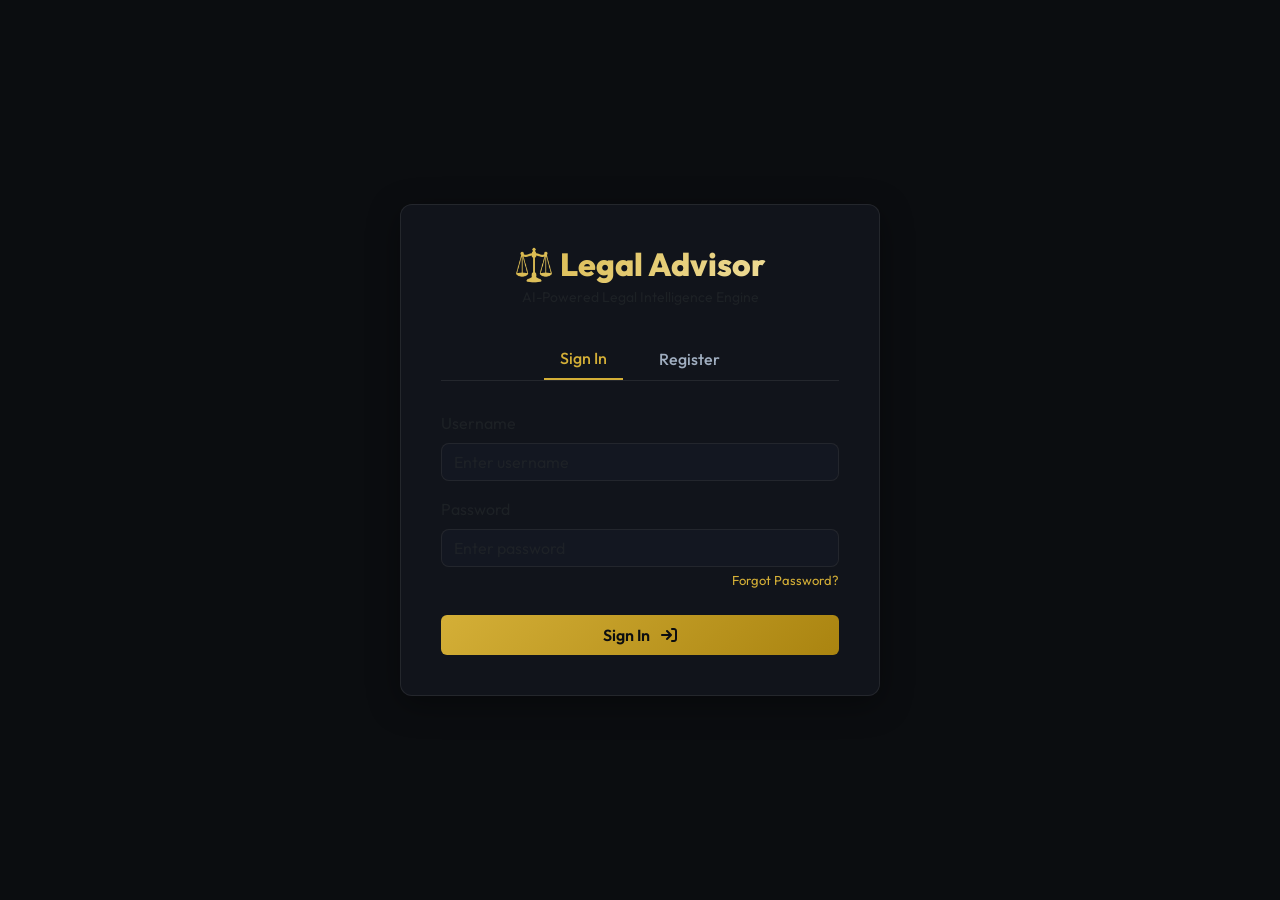
<file: frontend/index.html>
<!DOCTYPE html>
<html lang="en">
<head>
    <meta charset="UTF-8">
    <title>Indian Legal Advisor</title>
    <script>
        // Entrypoint redirect logic
        const token = localStorage.getItem('jwt_token');
        if (token) {
            window.location.href = 'dashboard.html';
        } else {
            window.location.href = 'login.html';
        }
    </script>
</head>
<body style="background-color: #0b0d10; color: #e2e8f0; font-family: sans-serif; text-align: center; padding-top: 100px;">
    <h2>⚖️ Indian Legal Advisor</h2>
    <p>Loading security configuration...</p>
</body>
</html>
</file>
<file: frontend/css/style.css>
/* style.css - Global Styles and Layout */
:root {
    --bg-color: #0b0d10;
    --panel-color: #161a23;
    --border-color: rgba(255, 255, 255, 0.08);
    --border-glow: rgba(212, 175, 55, 0.25);
    --primary-color: #d4af37;
    --primary-glow: #f3e5ab;
    --text-primary: #e2e8f0;
    --text-muted: #a0aec0;
    --danger-color: #ff4b4b;
    --success-color: #00cc66;
    --warning-color: #ffa500;
}

body {
    background-color: var(--bg-color);
    color: var(--text-primary);
    font-family: 'Outfit', 'Inter', sans-serif;
    margin: 0;
    padding: 0;
    overflow-x: hidden;
}

/* Glassmorphism Classes */
.glass-panel {
    background: rgba(22, 26, 35, 0.65);
    backdrop-filter: blur(12px);
    -webkit-backdrop-filter: blur(12px);
    border: 1px solid var(--border-color);
    border-radius: 12px;
    box-shadow: 0 8px 32px 0 rgba(0, 0, 0, 0.37);
}

.glass-card {
    background: rgba(22, 26, 35, 0.5);
    border: 1px solid var(--border-color);
    border-radius: 12px;
    padding: 20px;
    box-shadow: 0 4px 12px rgba(0,0,0,0.2);
    transition: transform 0.25s cubic-bezier(0.4, 0, 0.2, 1), border-color 0.25s ease;
}

.glass-card:hover {
    transform: translateY(-2px);
    border-color: var(--primary-color);
}

/* Gradients */
.gradient-text {
    background: linear-gradient(135deg, var(--primary-color) 0%, var(--primary-glow) 100%);
    -webkit-background-clip: text;
    -webkit-text-fill-color: transparent;
    font-weight: 800;
}

.gradient-btn {
    background: linear-gradient(135deg, var(--primary-color) 0%, #aa8410 100%);
    color: #0b0d10 !important;
    font-weight: 600;
    border: none;
    transition: opacity 0.2s ease;
}

.gradient-btn:hover {
    opacity: 0.9;
}

/* Main Layout */
.app-container {
    display: flex;
    min-height: 100vh;
}

/* Sidebar */
.sidebar {
    width: 280px;
    min-width: 280px;
    border-right: 1px solid var(--border-color);
    padding: 24px;
    display: flex;
    flex-direction: column;
    z-index: 100;
}

.sidebar-logo {
    display: flex;
    align-items: center;
    gap: 12px;
    font-size: 20px;
    margin-bottom: 30px;
}

.sidebar-menu {
    list-style: none;
    padding: 0;
    margin: 0;
    display: flex;
    flex-direction: column;
    gap: 8px;
}

.menu-item a {
    display: flex;
    align-items: center;
    gap: 12px;
    padding: 12px 16px;
    color: var(--text-muted);
    text-decoration: none;
    border-radius: 8px;
    transition: all 0.2s ease;
}

.menu-item a:hover, .menu-item.active a {
    color: var(--text-primary);
    background: rgba(255, 255, 255, 0.05);
    border-left: 3px solid var(--primary-color);
}

.sidebar-footer {
    margin-top: auto;
    padding-top: 20px;
    border-top: 1px solid var(--border-color);
}

/* Main Content Area */
.main-content {
    flex-grow: 1;
    display: flex;
    flex-direction: column;
    height: 100vh;
    overflow-y: auto;
}

.top-bar {
    height: 70px;
    border-bottom: 1px solid var(--border-color);
    display: flex;
    align-items: center;
    justify-content: space-between;
    padding: 0 30px;
    min-height: 70px;
}

.page-body {
    padding: 30px;
    flex-grow: 1;
}

/* Badges */
.metric-badge {
    background: rgba(212, 175, 55, 0.1);
    border: 1px solid rgba(212, 175, 55, 0.3);
    color: var(--primary-color);
    font-weight: 600;
    padding: 4px 10px;
    border-radius: 20px;
    font-size: 13px;
    display: inline-block;
}

/* Animations */
.fade-in {
    animation: fadeIn 0.4s ease-out;
}

@keyframes fadeIn {
    from { opacity: 0; transform: translateY(8px); }
    to { opacity: 1; transform: translateY(0); }
}

/* Custom Scrollbar */
::-webkit-scrollbar {
    width: 6px;
    height: 6px;
}
::-webkit-scrollbar-track {
    background: var(--bg-color);
}
::-webkit-scrollbar-thumb {
    background: #2d3748;
    border-radius: 4px;
}
::-webkit-scrollbar-thumb:hover {
    background: #4a5568;
}

/* Forms */
.form-control, .form-select {
    background-color: rgba(22, 26, 35, 0.8) !important;
    border: 1px solid var(--border-color) !important;
    color: var(--text-primary) !important;
    border-radius: 8px !important;
}

.form-control:focus, .form-select:focus {
    border-color: var(--primary-color) !important;
    box-shadow: 0 0 0 0.25rem rgba(212, 175, 55, 0.25) !important;
}
</file>
<file: frontend/css/dashboard.css>
/* dashboard.css - Dashboard Specific Panels */
.dashboard-grid {
    display: grid;
    grid-template-columns: repeat(auto-fit, minmax(240px, 1fr));
    gap: 20px;
    margin-bottom: 30px;
}

.stat-card {
    position: relative;
    overflow: hidden;
}

.stat-card::after {
    content: '';
    position: absolute;
    top: 0;
    right: 0;
    width: 80px;
    height: 80px;
    background: radial-gradient(circle, rgba(212, 175, 55, 0.08) 0%, transparent 70%);
    border-radius: 50%;
}

.stat-value {
    font-size: 32px;
    font-weight: 700;
    margin-top: 10px;
    margin-bottom: 4px;
}

.stat-icon {
    font-size: 24px;
    color: var(--primary-color);
    background: rgba(212, 175, 55, 0.1);
    width: 48px;
    height: 48px;
    display: flex;
    align-items: center;
    justify-content: center;
    border-radius: 8px;
}

.activity-feed {
    list-style: none;
    padding: 0;
    margin: 0;
}

.activity-item {
    display: flex;
    align-items: center;
    justify-content: space-between;
    padding: 16px 0;
    border-bottom: 1px solid var(--border-color);
}

.activity-item:last-child {
    border-bottom: none;
}

.activity-info {
    display: flex;
    align-items: center;
    gap: 16px;
}

.activity-badge {
    width: 36px;
    height: 36px;
    border-radius: 50%;
    display: flex;
    align-items: center;
    justify-content: center;
    font-size: 14px;
}

.activity-badge.success {
    background: rgba(0, 204, 102, 0.1);
    color: var(--success-color);
}

.activity-badge.info {
    background: rgba(212, 175, 55, 0.1);
    color: var(--primary-color);
}

.activity-badge.danger {
    background: rgba(255, 75, 75, 0.1);
    color: var(--danger-color);
}
</file>
<file: frontend/css/responsive.css>
/* responsive.css - Mobile adaptations */
@media (max-width: 991px) {
    .sidebar {
        position: fixed;
        left: -280px;
        top: 0;
        bottom: 0;
        background-color: var(--bg-color);
        transition: left 0.3s ease;
    }
    
    .sidebar.active {
        left: 0;
    }
    
    .top-bar-toggle {
        display: block !important;
    }
    
    .main-content {
        height: auto;
        overflow-y: visible;
    }
}

.top-bar-toggle {
    display: none;
    font-size: 20px;
    background: none;
    border: none;
    color: var(--text-primary);
    cursor: pointer;
}
</file>
<file: frontend/css/login.css>
/* login.css - Authentication Panel Layouts */
.login-container {
    min-height: 100vh;
    display: flex;
    align-items: center;
    justify-content: center;
    background-color: var(--bg-color);
    position: relative;
    padding: 20px;
}

.login-card {
    width: 100%;
    max-width: 480px;
    padding: 40px;
}

.auth-header {
    text-align: center;
    margin-bottom: 30px;
}

.nav-tabs-custom {
    display: flex;
    border-bottom: 1px solid var(--border-color);
    margin-bottom: 30px;
    justify-content: center;
    gap: 20px;
}

.tab-link {
    background: none;
    border: none;
    color: var(--text-muted);
    font-size: 16px;
    font-weight: 500;
    padding: 8px 16px;
    cursor: pointer;
    transition: all 0.2s ease;
}

.tab-link.active {
    color: var(--primary-color);
    border-bottom: 2px solid var(--primary-color);
}

.forgot-link {
    color: var(--primary-color);
    text-decoration: none;
    font-size: 13px;
    float: right;
    margin-top: 4px;
}

.forgot-link:hover {
    color: var(--primary-glow);
}
</file>
